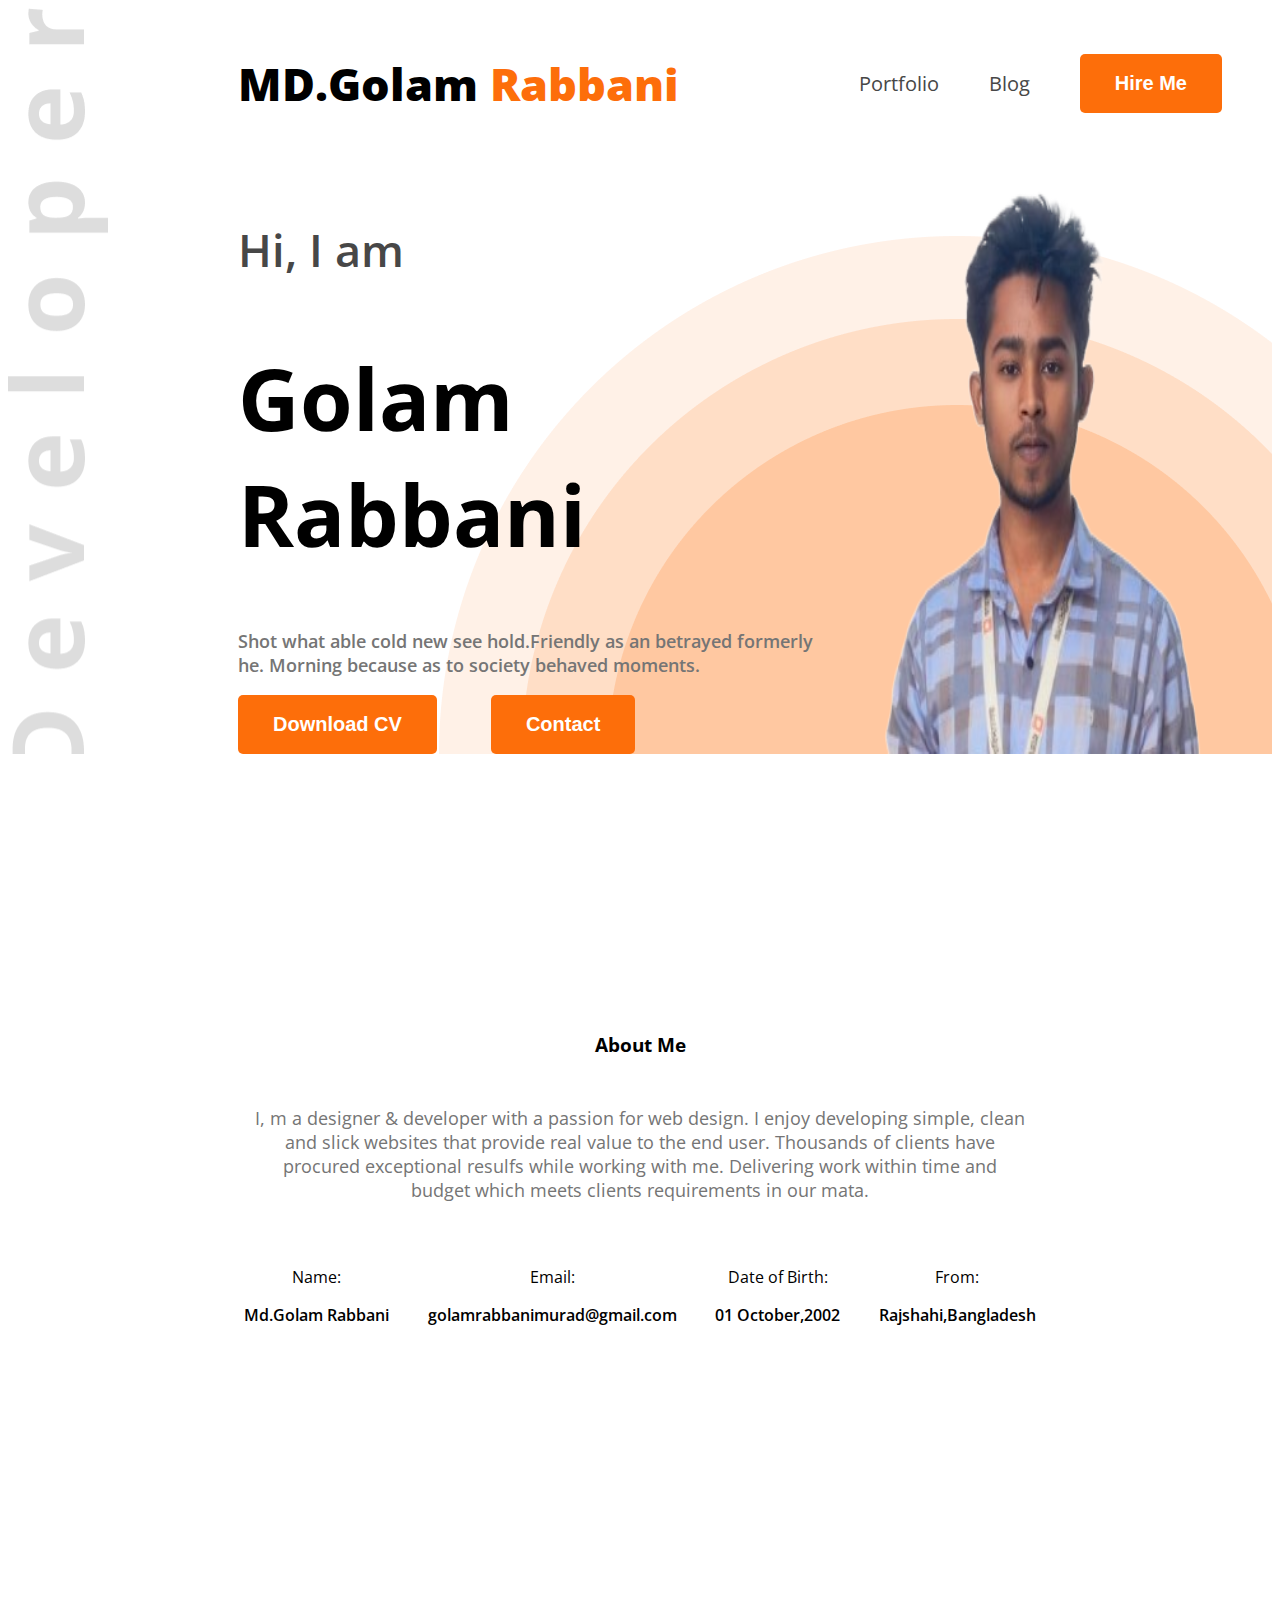
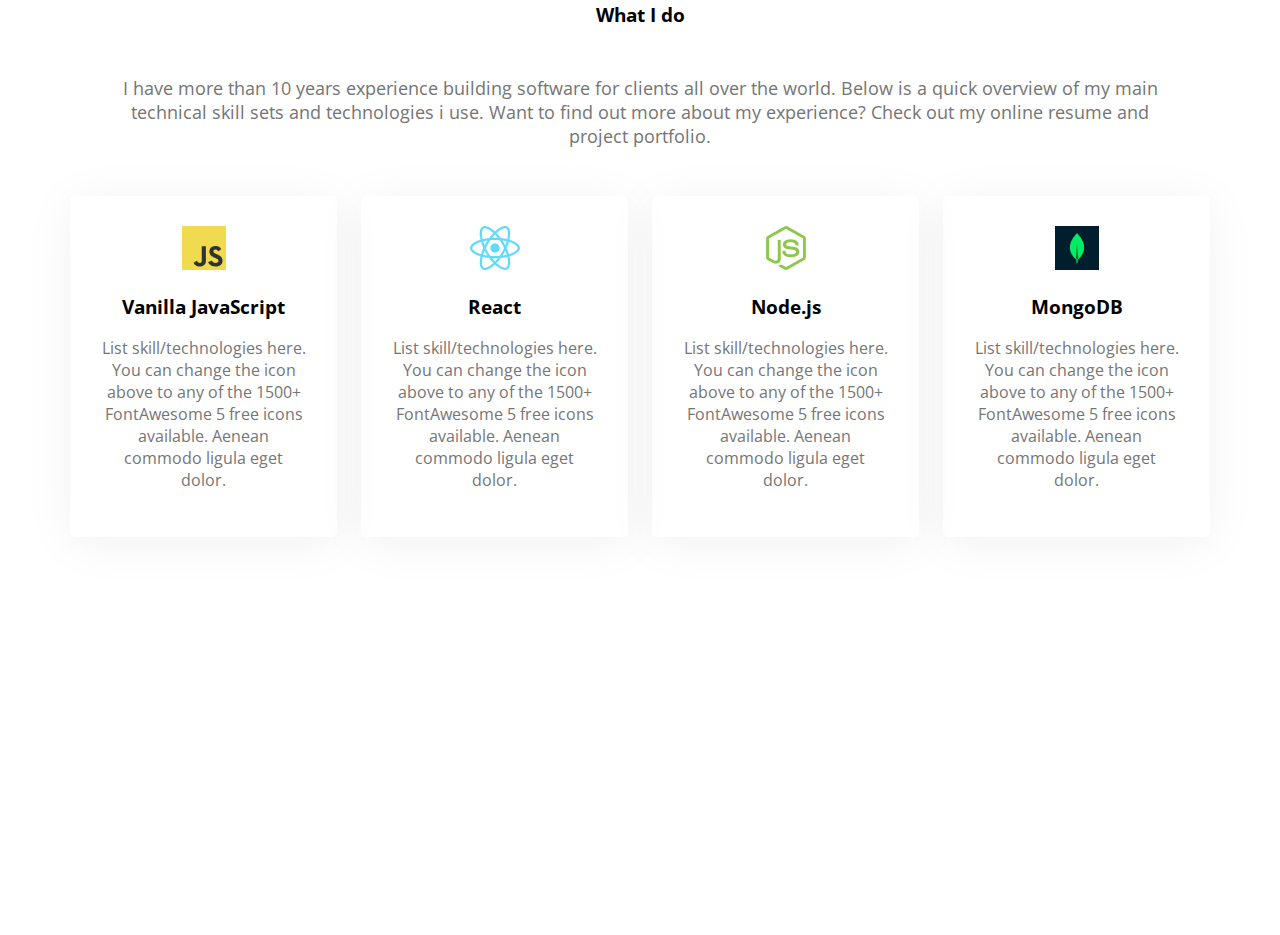
<file: web-developer-portfolio.html>
<!DOCTYPE html>
<html lang="en">
<head>
    <meta charset="UTF-8">
    <meta name="viewport" content="width=device-width, initial-scale=1.0">
    <title>Web-developer Portfolio</title>
    <link rel="stylesheet" href="styles/portfolio.css">

</head>
<body class="open-sans-normal">
    <header >
        <nav>
            <h3 class="nav-title">MD.Golam <span style="color:#FD6E0A">Rabbani</span></h3>

            <ul>
                <li><a href="portfolio.html">Portfolio</a></li>
                <li><a href="blog.html">Blog</a></li>
                <li><a href="hireme.html"><button class="btn-primary">Hire Me</button></a></li>
            </ul>

        </nav>
        <div class="banner">
            <div class="banner-content">
                <h4 class="banner-subtittle">Hi, I  am</h4>
                <h1 class="banner-tittle">Golam Rabbani</h1>
                <p class="banner-description">Shot what able cold new see hold.Friendly as an betrayed formerly he. Morning because as to society behaved moments.</p>
                <button class="btn-primary">Download CV</button>
                <button class="btn-primary" style="margin-left: 50px;">Contact</button>

            </div>
            <img class="banner-img" src="images/profile.png" alt="">

        </div>

    </header>
    <main>
        <section class="about">
            <h3 class="section-title">About Me</h3>
            <p class="section-description">I, m a designer & developer with a passion for web design. I enjoy developing simple, clean and slick websites that provide real value to the end user. Thousands of clients have procured exceptional resulfs while working with me. Delivering work within time and budget which meets clients requirements in our mata.</p>

            <div class="about-items">
                <!-- .about-item*4>p.about-title+p.item-description -->
                <div class="about-item">
                    <p class="about-title">Name:</p>
                    <p class="item-description">Md.Golam Rabbani</p>
                </div>
                <div class="about-item">
                    <p class="about-title">Email:</p>
                    <p class="item-description">golamrabbanimurad@gmail.com</p>
                </div>
                <div class="about-item">
                    <p class="about-title">Date of Birth:</p>
                    <p class="item-description">01 October,2002</p>
                </div>
                <div class="about-item">
                    <p class="about-title">From:</p>
                    <p class="item-description">Rajshahi,Bangladesh</p>
                </div>
            </div>

        </section>
        <!-- another section start for skills -->
         <section class="skills">
            <h3 class="section-title">What I do</h3>
            <p class="section-description">I have more than 10 years experience building software for clients all over the world. Below is a quick overview of my main technical skill sets and technologies i use. Want to find out more about my experience? Check out my online resume and project portfolio.</p>
            <div class="skills-container">
                <div class="skill">
                    <img src="images/icons/js.png" alt="">
                    <h3 class="skill-title">Vanilla JavaScript</h3>
                    <p class="skill-description">List skill/technologies here. You can change the icon above to any of the 1500+ FontAwesome 5 free icons available. Aenean commodo ligula eget dolor.</p>
                    
                </div>
                <div class="skill">
                    <img src="images/icons/react.png" alt="">
                    <h3 class="skill-title">React</h3>
                    <p class="skill-description">List skill/technologies here. You can change the icon above to any of the 1500+ FontAwesome 5 free icons available. Aenean commodo ligula eget dolor.</p>
                    
                </div>
                <div class="skill">
                    <img src="images/icons/nodejs.png" alt="">
                    <h3 class="skill-title">Node.js</h3>
                    <p class="skill-description">List skill/technologies here. You can change the icon above to any of the 1500+ FontAwesome 5 free icons available. Aenean commodo ligula eget dolor.</p>
                    
                </div>
                <div class="skill">
                    <img src="images/icons/mongo.png" alt="">
                    <h3 class="skill-title">MongoDB</h3>
                    <p class="skill-description">List skill/technologies here. You can change the icon above to any of the 1500+ FontAwesome 5 free icons available. Aenean commodo ligula eget dolor.</p>
                    
                </div>
            </div>

         </section>

    </main>
    <footer>

    </footer>
</body>
</html>
</file>
<file: styles/portfolio.css>
@import url('https://fonts.googleapis.com/css2?family=Open+Sans:ital,wght@0,300..800;1,300..800&family=Work+Sans:ital,wght@0,100..900;1,100..900&display=swap');
.open-sans-normal {
    font-family: "Open Sans", sans-serif;
    font-optical-sizing: auto;
    font-weight: weight;
    font-style: normal;
    font-variation-settings:
      "wdth" 100;
  }
  *{
    
 
  }
  /* main styles */
  main{
    max-width: 1140px;
    margin: 0 auto;
  }
  main section{
    margin-top: 130px;
    margin-bottom: 130px;
  }
/* shared styles */
  .btn-primary {
      border-radius: 5px;
      background-color: rgb(253, 110, 10);
      color: white;
      padding: 18px 35px;
      font-size: 20px;
      font-weight: 700;
      border: none;
      
      
    

  }
  .btn{
    display: flex;
    gap:30px;
  }
  .btn-primary:hover{
    cursor:pointer;
  }
  .dark3{
    color: #757575;
  }
  header{
    background-image: url(../images/developer.png),url(../images/header_bg.png);
    background-repeat: no-repeat;
    background-position: top left, bottom right;
 
  }
  .section-description{
    color: #757575;
    font-size: 18px;
    padding: 30px;
   

  }
/* nav styles */
nav{
    display: flex;
    align-items: center;
    justify-content:space-between;
  
}
.nav-title{
    font-size: 45px;
    font-weight: 800;
    margin-left: 230px;
}
nav > ul{
    display: flex;
    align-items: center;

  
}
nav > ul > li{
    list-style: none;
    margin-right: 50px;
   
}
nav li a{

    text-decoration: none;
    font-size: 20px;
    color: rgb(71, 71, 71);


}
/* banner styles */
.banner{
    display: flex;
    justify-content: space-between;
    margin-left: 230px;
    margin-right: 35px;

   

    
}
.banner-content{
    max-width: 590px;
  
    

}
.banner-subtittle{
    color: rgb(71, 71, 71);
    font-size: 45px;
    font-weight: 600;

}

.banner-tittle {
    font-size: 85px;
    font-weight: 700;
   
   
}
.banner-description {
    font-size: 18px;
    font-weight: 600;
    color: rgb(117, 117, 117);
}
.banner-img{
    width: 580px;
   
}
/* about styles */
.about{
    border-radius: 10px;
    padding:130px 155px;
    text-align: center;
    margin-top: 130px;

}
.about-items{
    display: flex;
    justify-content: space-around;
   
    
}

.item-description{
    font-size: 16px;
    font-weight: 600;
}
/* skills items */
.skills-container{
    display: flex;
    gap:24px;
}
.skill{
    padding: 30px;
    box-shadow: 0px 6px 50px 0px rgba(0, 0, 0, 0.06);
    border-radius :5px;
}
.skills{
    /* border-radius: 10px;
    padding:130px 155px; */
    text-align: center;
    
    /* margin-top: 130px; */
    

}
.skill-description{
    color: #757575;

}
/* resume education and experience */

.resume-title{
    text-align: center;
}
.resume-container{
    display: flex;
    gap: 24px;
}
.CV-download-btn{
    text-align: center;
    margin-top: 50px;
}
.resume-column{
    margin-left: 70px;
}

/* footer styles */
footer{
    padding: 130px 230px;
    display:flex;
    gap:100px;
}
.footer-column{
    width: 50%;
}
footer input[type="text"], input[type="email"] {

    height: 64px;
    border: none;
    border-radius: 5px;
    background-color: white;
    display: block;
    width: 100%;
    padding: 10px 30px;
    margin-bottom: 20px;

}
footer textarea{
    border: none;
    border-radius: 5px;
    background-color: white;
    display: block;
    width: 100%;
    padding: 10px 30px;
    margin-bottom: 20px;

}

.hide{
    display: none;
}
/* responsive */
@media screen and (max-width:576px) {
    .skills-container, .resume-container,footer, .about-items,
    .banner, nav,nav>ul{
        flex-direction: column;
    }
    nav>ul{
        gap: 30px;
    }
    .nav-title{
        margin-left:120px ;
    }
    .btn{
        flex-direction: column;
        gap: 20px;
    
    }
    .btn-primary{
        margin: 0 100px;
    }
   
    footer, .about{
        padding: 20px;
    }
    header{
        background-image: none;
    }
    .banner{
        margin: 20px;
    }
    .banner-img{
        width: 100%;
    }
    
    .footer-column{
        width: 100%;
    }
    footer input[type="text"], input[type="email"], footer textarea {
        width: calc(100% - 40px);
    }
   

    
}
</file>
